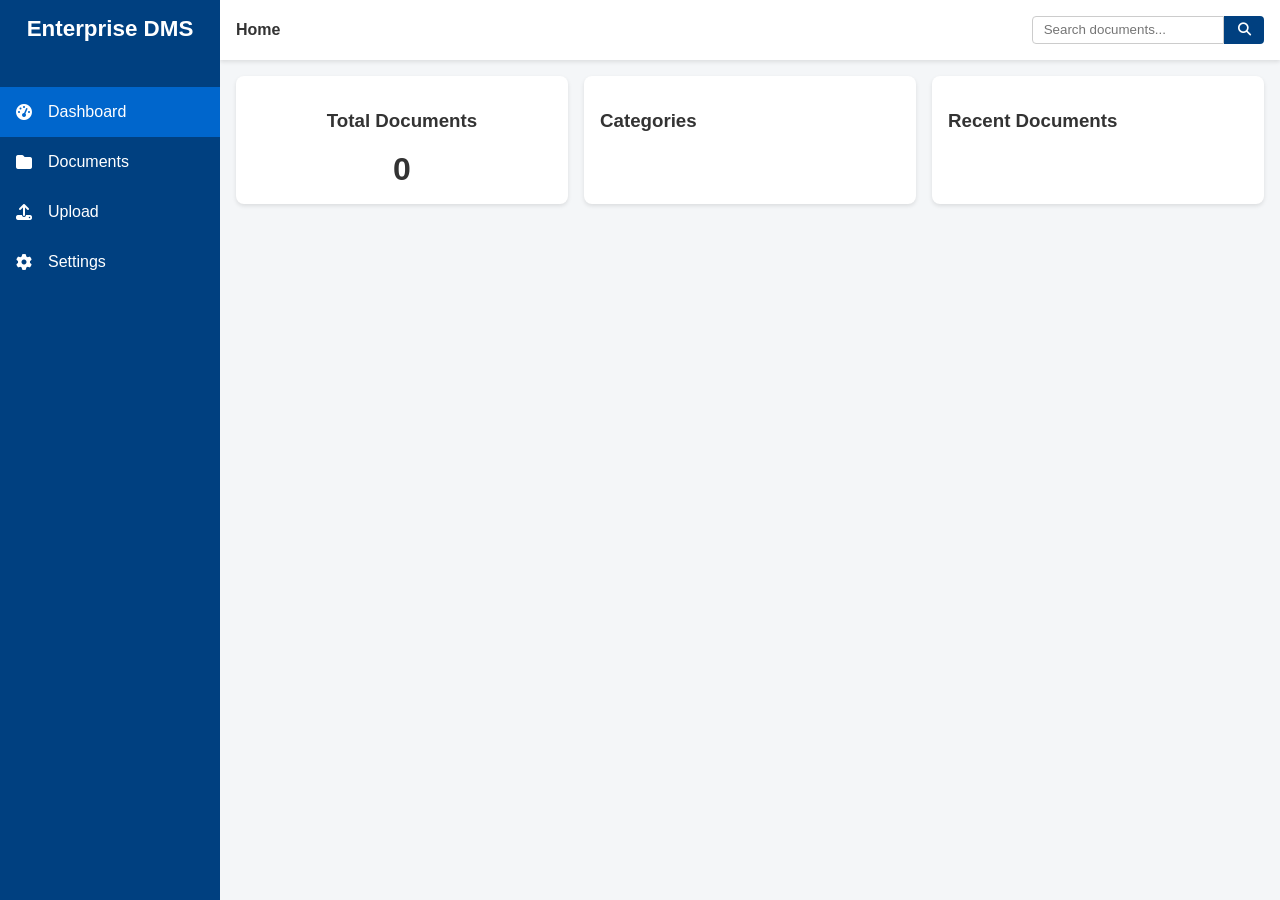
<file: index.html>
<!DOCTYPE html>
<html lang="en">
<head>
<meta charset="UTF-8" />
<meta name="viewport" content="width=device-width, initial-scale=1.0" />
<title>Enterprise DMS - Dashboard</title>
<link rel="stylesheet" href="css/style.css" />
<link rel="stylesheet" href="https://cdnjs.cloudflare.com/ajax/libs/font-awesome/6.4.0/css/all.min.css" />
</head>
<body>
<!-- Sidebar Navigation -->
<aside class="sidebar" id="sidebar">
  <div class="logo">Enterprise DMS</div>
  <nav class="nav">
    <ul>
      <li class="active" data-page="index"><i class="fas fa-tachometer-alt"></i> Dashboard</li>
      <li data-page="documents"><i class="fas fa-folder"></i> Documents</li>
      <li data-page="upload"><i class="fas fa-upload"></i> Upload</li>
      <li data-page="settings"><i class="fas fa-cog"></i> Settings</li>
    </ul>
  </nav>
</aside>

<!-- Main Content -->
<div class="main">
  <!-- Top Navbar -->
  <header class="top-nav">
    <div class="breadcrumbs" id="breadcrumbs">Home</div>
    <div class="search-box">
      <input type="text" id="search-input" placeholder="Search documents..." />
      <button id="search-btn"><i class="fas fa-search"></i></button>
    </div>
  </header>

  <!-- Dashboard Stats -->
  <section class="dashboard">
    <div class="cards">
      <div class="card" id="stats-total">
        <h3>Total Documents</h3>
        <div class="value" id="total-count">0</div>
      </div>
      <div class="card" id="stats-categories">
        <h3>Categories</h3>
        <ul id="category-list"></ul>
      </div>
      <div class="card" id="stats-recent">
        <h3>Recent Documents</h3>
        <ul id="recent-docs"></ul>
      </div>
    </div>
  </section>
</div>

<!-- Loader -->
<div id="loading" class="loader hide">
  <div class="spinner"></div>
</div>

<script src="js/app.js"></script>
</body>
</html>
</file>
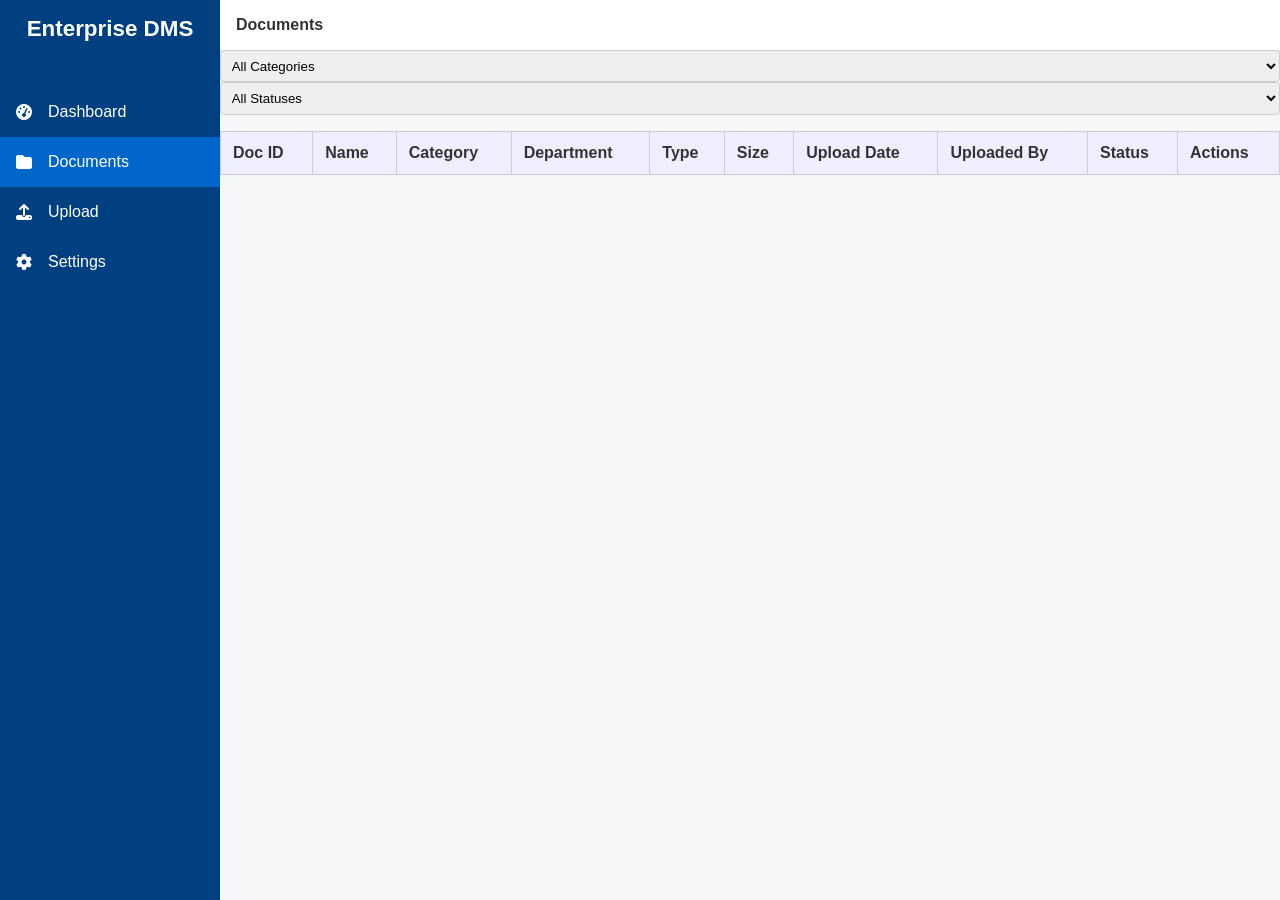
<file: documents.html>
<!DOCTYPE html>
<html lang="en">
<head>
<meta charset="UTF-8" />
<meta name="viewport" content="width=device-width, initial-scale=1.0" />
<title>Documents - Enterprise DMS</title>
<link rel="stylesheet" href="css/style.css" />
<link rel="stylesheet" href="https://cdnjs.cloudflare.com/ajax/libs/font-awesome/6.4.0/css/all.min.css" />
</head>
<body>
<!-- Sidebar & Top Nav same as index.html -->
<aside class="sidebar" id="sidebar">
  <div class="logo">Enterprise DMS</div>
  <nav class="nav">
    <ul>
      <li data-page="index"><i class="fas fa-tachometer-alt"></i> Dashboard</li>
      <li class="active" data-page="documents"><i class="fas fa-folder"></i> Documents</li>
      <li data-page="upload"><i class="fas fa-upload"></i> Upload</li>
      <li data-page="settings"><i class="fas fa-cog"></i> Settings</li>
    </ul>
  </nav>
</aside>

<div class="main">
  <header class="top-nav">
    <div class="breadcrumbs" id="breadcrumbs">Documents</div>
  </header>

  <section class="content" id="documents-section">
    <div class="filters">
      <select id="category-filter">
        <option value="">All Categories</option>
      </select>
      <select id="status-filter">
        <option value="">All Statuses</option>
        <option value="Active">Active</option>
        <option value="Archived">Archived</option>
      </select>
    </div>

    <div class="table-container">
      <table id="documents-table">
        <thead>
          <tr>
            <th>Doc ID</th>
            <th>Name</th>
            <th>Category</th>
            <th>Department</th>
            <th>Type</th>
            <th>Size</th>
            <th>Upload Date</th>
            <th>Uploaded By</th>
            <th>Status</th>
            <th>Actions</th>
          </tr>
        </thead>
        <tbody></tbody>
      </table>
    </div>
    <div class="pagination" id="pagination"></div>
  </section>
</div>

<script src="js/app.js"></script>
</body>
</html>
</file>
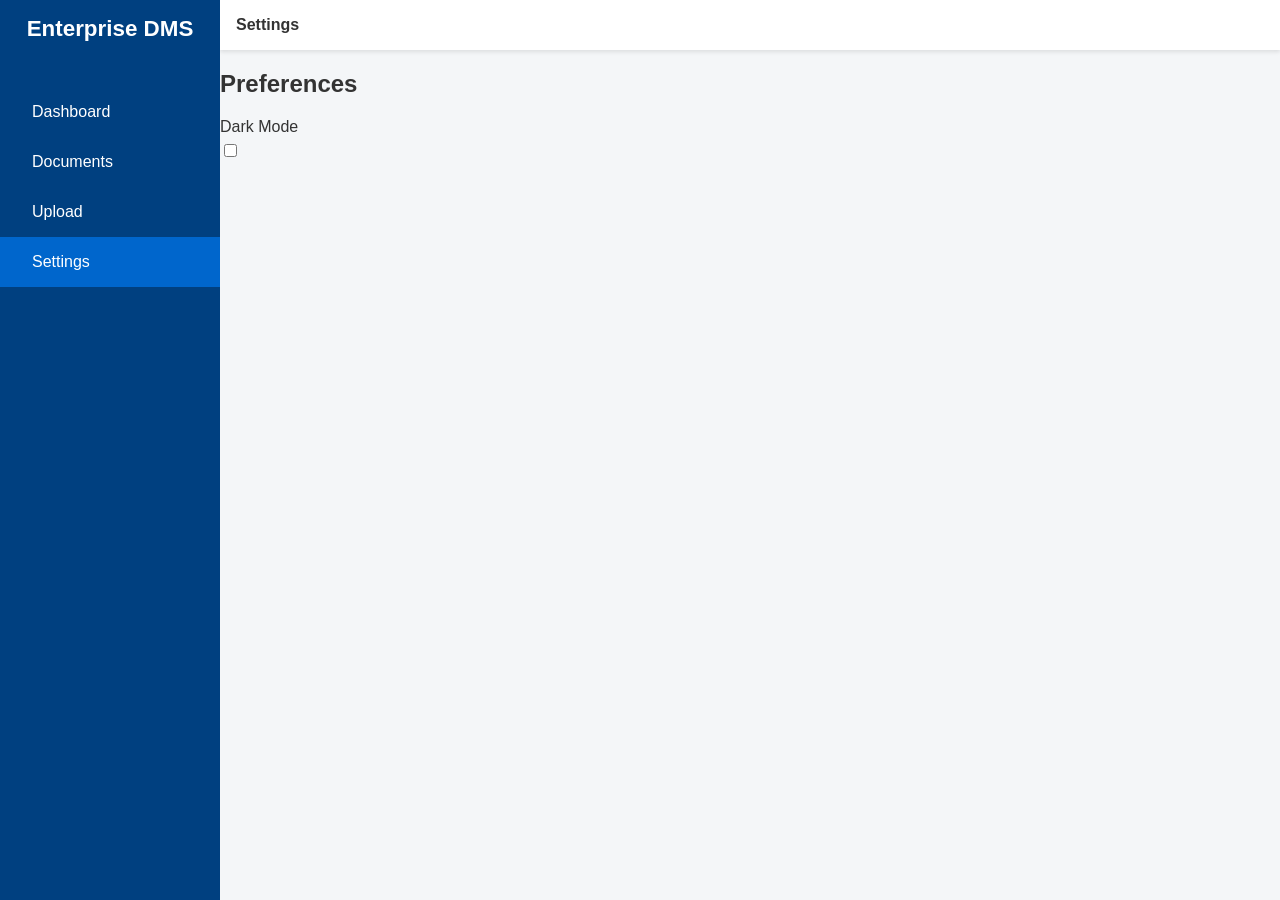
<file: settings.html>
<!DOCTYPE html>
<html lang="en">
<head>
<meta charset="UTF-8" />
<meta name="viewport" content="width=device-width, initial-scale=1.0" />
<title>Settings</title>
<link rel="stylesheet" href="css/style.css" />
</head>
<body>
<!-- Sidebar & Top nav same as others -->
<aside class="sidebar" id="sidebar">
  <div class="logo">Enterprise DMS</div>
  <nav class="nav">
    <ul>
      <li data-page="index"><i class="fas fa-tachometer-alt"></i> Dashboard</li>
      <li data-page="documents"><i class="fas fa-folder"></i> Documents</li>
      <li data-page="upload"><i class="fas fa-upload"></i> Upload</li>
      <li class="active" data-page="settings"><i class="fas fa-cog"></i> Settings</li>
    </ul>
  </nav>
</aside>

<div class="main">
  <header class="top-nav">
    <div class="breadcrumbs">Settings</div>
  </header>
  <section class="content" id="settings">
    <h2>Preferences</h2>
    <div class="setting-item">
      <label for="dark-mode-toggle">Dark Mode</label>
      <input type="checkbox" id="dark-mode-toggle" />
    </div>
  </section>
</div>
<script src="js/app.js"></script>
</body>
</html>
</file>
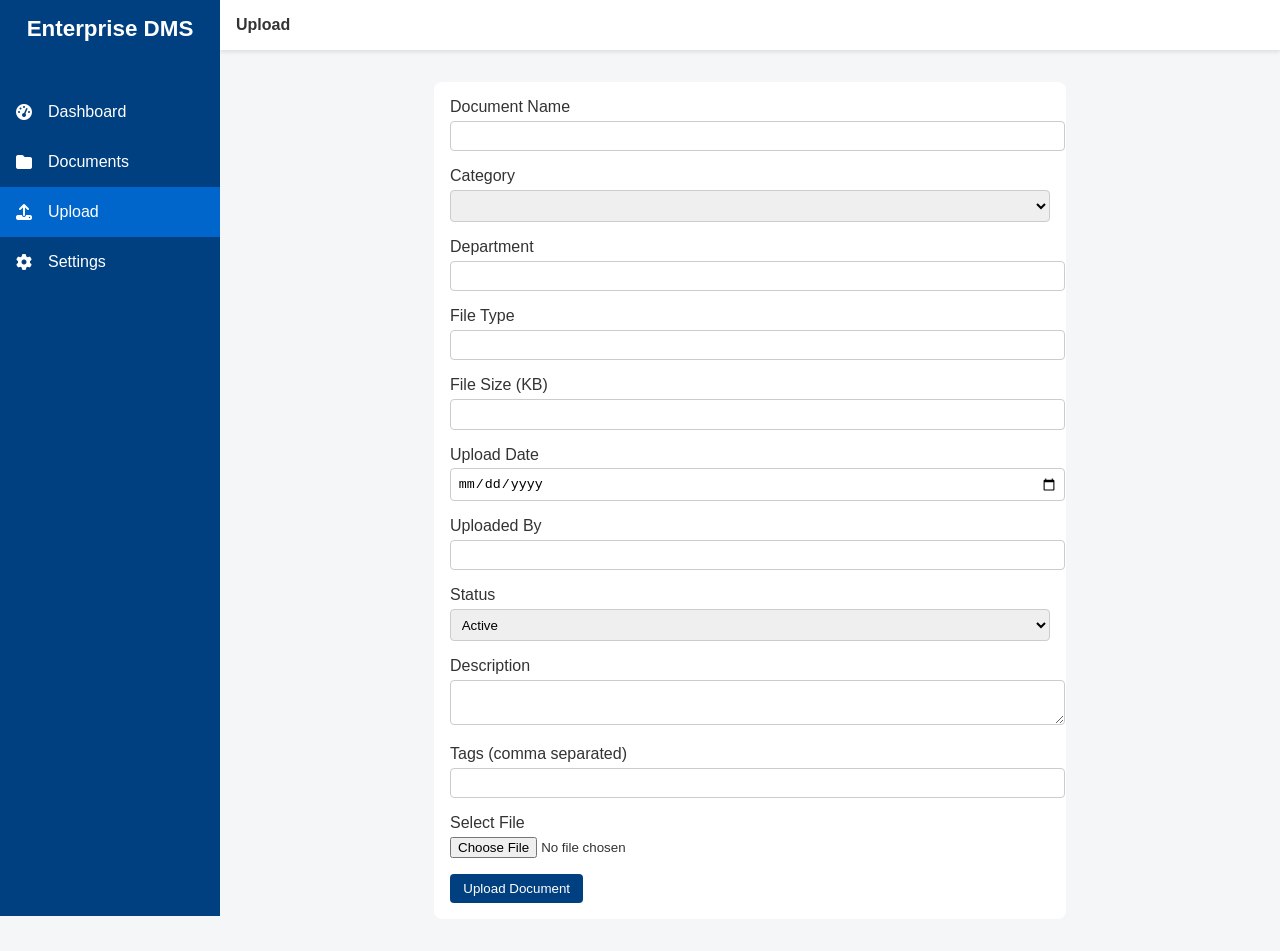
<file: upload.html>
<!DOCTYPE html>
<html lang="en">
<head>
<meta charset="UTF-8" />
<meta name="viewport" content="width=device-width, initial-scale=1.0" />
<title>Upload Document</title>
<link rel="stylesheet" href="css/style.css" />
<link rel="stylesheet" href="https://cdnjs.cloudflare.com/ajax/libs/font-awesome/6.4.0/css/all.min.css" />
</head>
<body>
<!-- Sidebar & Top Nav same as others -->
<aside class="sidebar" id="sidebar">
  <div class="logo">Enterprise DMS</div>
  <nav class="nav">
    <ul>
      <li data-page="index"><i class="fas fa-tachometer-alt"></i> Dashboard</li>
      <li data-page="documents"><i class="fas fa-folder"></i> Documents</li>
      <li class="active" data-page="upload"><i class="fas fa-upload"></i> Upload</li>
      <li data-page="settings"><i class="fas fa-cog"></i> Settings</li>
    </ul>
  </nav>
</aside>

<div class="main">
  <header class="top-nav">
    <div class="breadcrumbs">Upload</div>
  </header>
  <section class="content" id="upload-section">
    <form id="upload-form" novalidate>
      <div class="form-group">
        <label for="doc-name">Document Name</label>
        <input type="text" id="doc-name" required />
      </div>
      <div class="form-group">
        <label for="category">Category</label>
        <select id="category" required></select>
      </div>
      <div class="form-group">
        <label for="department">Department</label>
        <input type="text" id="department" required />
      </div>
      <div class="form-group">
        <label for="file-type">File Type</label>
        <input type="text" id="file-type" required />
      </div>
      <div class="form-group">
        <label for="file-size">File Size (KB)</label>
        <input type="number" id="file-size" required />
      </div>
      <div class="form-group">
        <label for="upload-date">Upload Date</label>
        <input type="date" id="upload-date" required />
      </div>
      <div class="form-group">
        <label for="uploaded-by">Uploaded By</label>
        <input type="text" id="uploaded-by" required />
      </div>
      <div class="form-group">
        <label for="status">Status</label>
        <select id="status" required>
          <option value="Active">Active</option>
          <option value="Archived">Archived</option>
        </select>
      </div>
      <div class="form-group">
        <label for="description">Description</label>
        <textarea id="description"></textarea>
      </div>
      <div class="form-group">
        <label for="tags">Tags (comma separated)</label>
        <input type="text" id="tags" />
      </div>
      <div class="form-group">
        <label for="file-input">Select File</label>
        <input type="file" id="file-input" required />
      </div>
      <button type="submit">Upload Document</button>
      <div id="upload-message"></div>
    </form>
  </section>
</div>
<script src="js/app.js"></script>
</body>
</html>
</file>
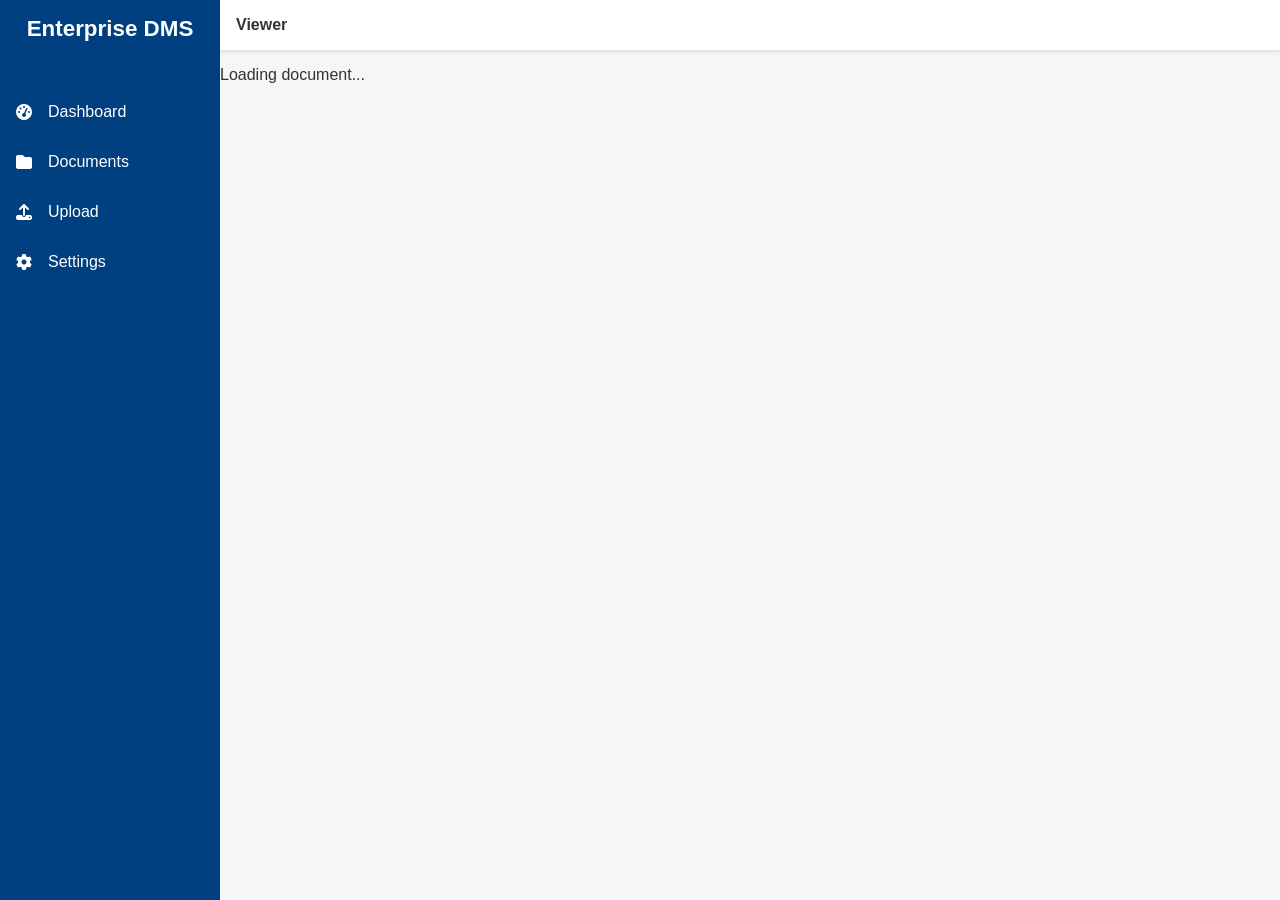
<file: viewer.html>
<!DOCTYPE html>
<html lang="en">
<head>
<meta charset="UTF-8" />
<meta name="viewport" content="width=device-width, initial-scale=1.0" />
<title>Document Viewer</title>
<link rel="stylesheet" href="css/style.css" />
<link rel="stylesheet" href="https://cdnjs.cloudflare.com/ajax/libs/font-awesome/6.4.0/css/all.min.css" />
</head>
<body>
<!-- Sidebar & Top Nav same as others -->
<aside class="sidebar" id="sidebar">
  <div class="logo">Enterprise DMS</div>
  <nav class="nav">
    <ul>
      <li data-page="index"><i class="fas fa-tachometer-alt"></i> Dashboard</li>
      <li data-page="documents"><i class="fas fa-folder"></i> Documents</li>
      <li data-page="upload"><i class="fas fa-upload"></i> Upload</li>
      <li data-page="settings"><i class="fas fa-cog"></i> Settings</li>
    </ul>
  </nav>
</aside>

<div class="main">
  <header class="top-nav">
    <div class="breadcrumbs" id="breadcrumbs">Viewer</div>
  </header>
  <section class="content" id="viewer-section">
    <div class="document-preview" id="document-preview">
      <p>Loading document...</p>
    </div>
    <div class="document-details" id="document-details"></div>
  </section>
</div>

<script src="js/app.js"></script>
</body>
</html>
</file>
<file: css/style.css>
/* Reset & Base Styles */
body {
  margin: 0;
  font-family: 'Segoe UI', Tahoma, Geneva, Verdana, sans-serif;
  background-color: #f4f6f8;
  color: #333;
  display: flex;
  min-height: 100vh;
  transition: background-color 0.3s, color 0.3s;
}
body.dark-mode {
  background-color: #121212;
  color: #f0f0f0;
}

/* Sidebar */
.sidebar {
  position: fixed;
  top: 0;
  left: 0;
  width: 220px;
  height: 100%;
  background-color: #004080;
  display: flex;
  flex-direction: column;
  padding-top: 1em;
  transition: width 0.3s;
  z-index: 1000;
}
.sidebar .logo {
  color: #fff;
  font-size: 1.4em;
  text-align: center;
  margin-bottom: 2em;
  font-weight: bold;
}
.sidebar .nav ul {
  list-style: none;
  padding: 0;
  margin: 0;
}
.sidebar li {
  padding: 1em;
  cursor: pointer;
  display: flex;
  align-items: center;
  color: #fff;
  transition: background 0.2s;
}
.sidebar li:hover,
.sidebar li.active {
  background-color: #0066cc;
}
.sidebar li i {
  margin-right: 1em;
}

/* Main Content */
.main {
  margin-left: 220px;
  flex: 1;
  display: flex;
  flex-direction: column;
  min-height: 100vh;
  transition: margin-left 0.3s;
}
@media(max-width: 768px){
  .sidebar {
    width: 60px;
  }
  .main {
    margin-left: 60px;
  }
}

/* Top Nav */
.top-nav {
  display: flex;
  justify-content: space-between;
  align-items: center;
  padding: 1em;
  background: #fff;
  box-shadow: 0 2px 4px rgba(0,0,0,0.1);
}
.breadcrumbs {
  font-weight: bold;
}
.search-box {
  display: flex;
}
#search-input {
  padding: 0.4em 0.8em;
  border: 1px solid #ccc;
  border-radius: 4px 0 0 4px;
  outline: none;
}
#search-btn {
  background-color: #004080;
  border: none;
  padding: 0 1em;
  border-radius: 0 4px 4px 0;
  cursor: pointer;
  color: #fff;
}
#search-btn:hover {
  background-color: #0066cc;
}

/* Dashboard Cards */
.cards {
  display: flex;
  flex-wrap: wrap;
  gap: 1em;
  padding: 1em;
}
.card {
  background-color: #fff;
  flex: 1 1 250px;
  padding: 1em;
  border-radius: 8px;
  box-shadow: 0 2px 4px rgba(0,0,0,0.1);
}
#stats-total {
  display: flex;
  flex-direction: column;
  align-items: center;
}
#stats-total .value {
  font-size: 2em;
  font-weight: bold;
}

/* Loader */
.loader {
  position: fixed;
  top: 0; left: 0;
  width: 100%; height: 100%;
  background: rgba(0,0,0,0.3);
  display: flex;
  justify-content: center;
  align-items: center;
  z-index: 9999;
}
.loader.hide {
  display: none;
}
.spinner {
  border: 8px solid #f3f3f3;
  border-top: 8px solid #004080;
  border-radius: 50%;
  width: 60px;
  height: 60px;
  animation: spin 1s linear infinite;
}
@keyframes spin {
  0% {transform: rotate(0deg);}
  100% {transform: rotate(360deg);}
}

/* Tables & Forms */
table {
  width: 100%;
  border-collapse: collapse;
  margin-top: 1em;
}
thead {
  background: #eef;
}
th, td {
  padding: 0.75em;
  border: 1px solid #ccc;
  text-align: left;
}
tr:hover {
  background: #f9f9f9;
}
button {
  background-color: #004080;
  color: #fff;
  border: none;
  padding: 0.5em 1em;
  border-radius: 4px;
  cursor: pointer;
}
button:hover {
  background-color: #0066cc;
}

/* Form styles */
form {
  max-width: 600px;
  margin: 2em auto;
  background-color: #fff;
  padding: 1em;
  border-radius: 8px;
}
.form-group {
  margin-bottom: 1em;
}
label {
  display: block;
  margin-bottom: 0.3em;
}
input[type="text"],
input[type="number"],
input[type="date"],
textarea,
select {
  width: 100%;
  padding: 0.5em;
  border: 1px solid #ccc;
  border-radius: 4px;
}
</style>
</file>
